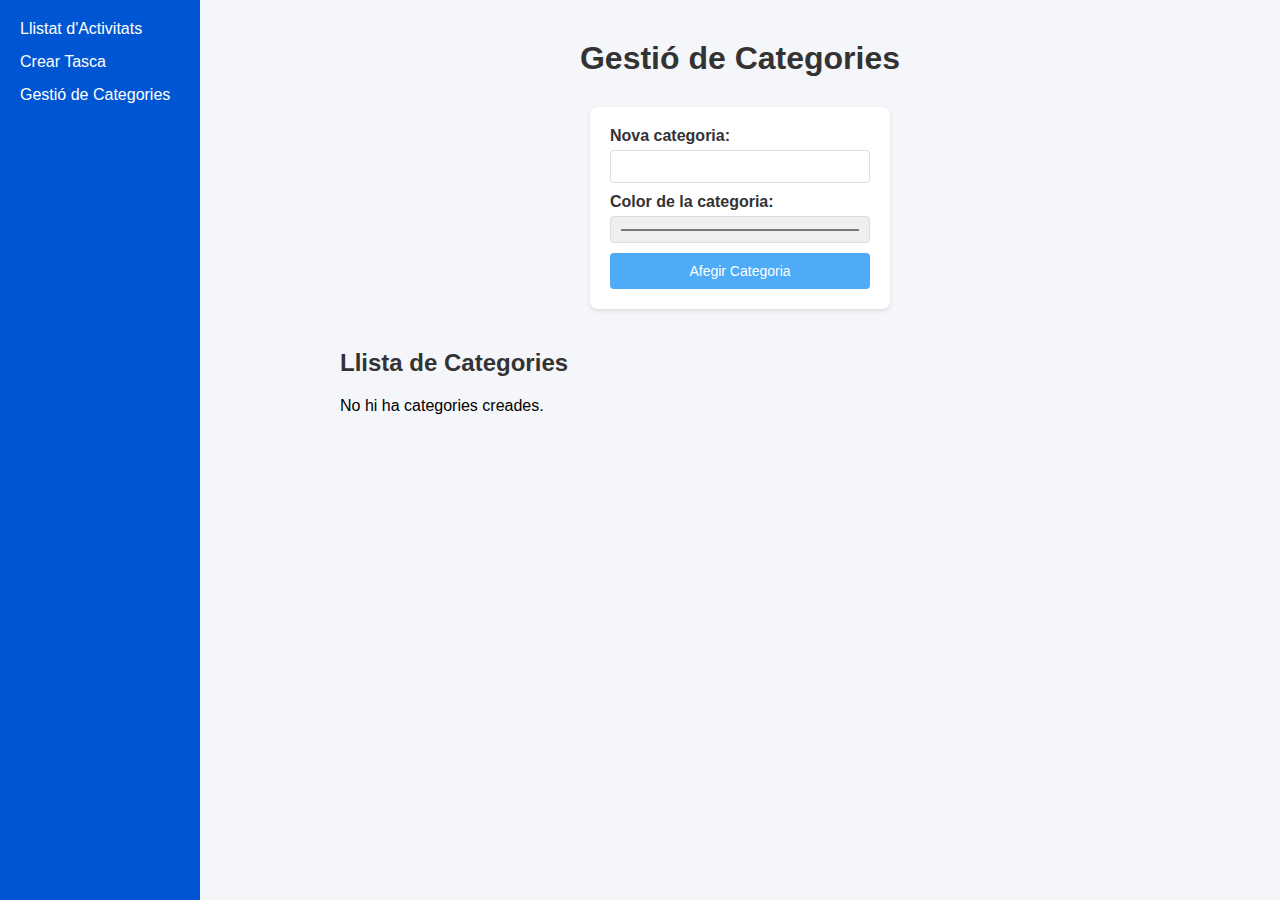
<file: categories.html>
<!DOCTYPE html>
<html lang="ca">
<head>
    <meta charset="UTF-8">
    <meta name="viewport" content="amplada=dispositiu-amplada, escala inicial=1.0">
    <title>Gestió de Categories</title>
    <link rel="stylesheet" href="css/style.css">
</head>
<body>
    <div class="contenidor">
        <nav class="menu-lateral">
            <ul>
                <li><a href="index.html">Llistat d'Activitats</a></li>
                <li><a href="crear-tasca.html">Crear Tasca</a></li>
                <li><a href="categories.html">Gestió de Categories</a></li>
            </ul>
        </nav>
        <main class="contingut-principal">
            <h1>Gestió de Categories</h1>
            <div class="formulari-contenidor">
                <form id="formulari-categoria" onsubmit="crearCategoria(event)">
                    <label for="nom-categoria">Nova categoria:</label>
                    <input type="text" id="nom-categoria" name="nom" required>
                    <label for="color-categoria">Color de la categoria:</label>
                    <input type="color" id="color-categoria" name="color" value="#ffffff" required>
                    <button type="submit">Afegir Categoria</button>
                </form>
            </div>
            <h2>Llista de Categories</h2>
            <div id="llistat-categories"></div>
        </main>
    </div>
    <script src="js/index.js"></script>
    <script>
        document.addEventListener('DOMContentLoaded', mostrarCategories);
        function crearCategoria(event) {
            event.preventDefault();
            const form = event.target;
            const nom = form.nom.value;
            const color = form.color.value;
            const categories = JSON.parse(localStorage.getItem('categories')) || [];
            if (categories.some(c => c.nom === nom)) return alert('Aquesta categoria ja existeix!');
            categories.push({ nom, color });
            localStorage.setItem('categories', JSON.stringify(categories));
            alert('Categoria creada!');
            form.reset();
            mostrarCategories();
        }
        function mostrarCategories() {
            const categories = JSON.parse(localStorage.getItem('categories')) || [];
            const llistat = document.getElementById('llistat-categories');
            llistat.innerHTML = categories.length ? categories.map((cat, i) => `
                <div class="categoria" style="background-color:${cat.color}">
                    <span>${cat.nom}</span>
                    <button class="eliminar" onclick="eliminarCategoria(${i})">Eliminar</button>
                </div>
            `).join('') : '<p>No hi ha categories creades.</p>';
        }
        window.eliminarCategoria = function(index) {
            const categories = JSON.parse(localStorage.getItem('categories')) || [];
            categories.splice(index, 1);
            localStorage.setItem('categories', JSON.stringify(categories));
            mostrarCategories();
        };
    </script>
</body>
</html>
</file>
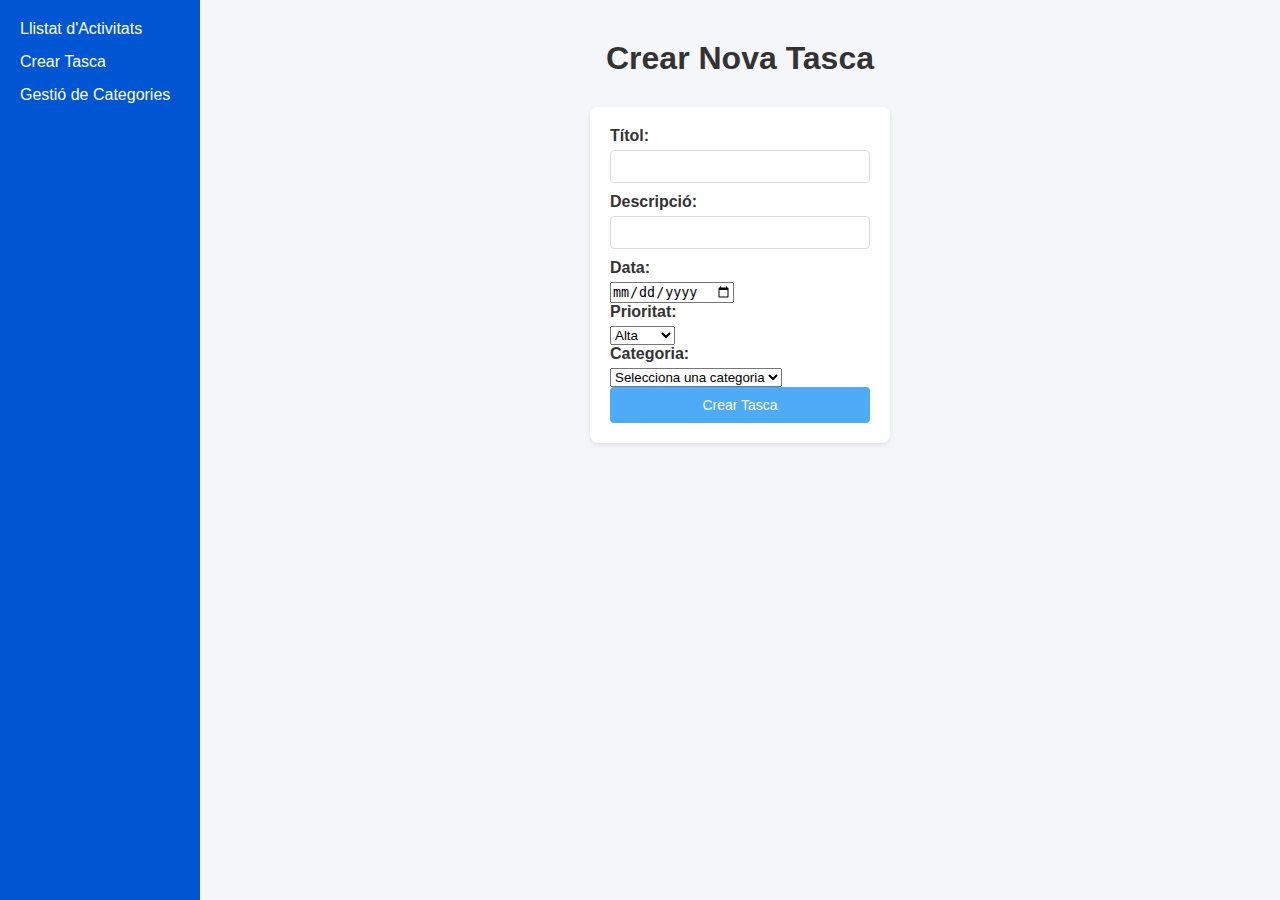
<file: crear-tasca.html>
<!DOCTYPE html>
<html lang="ca">
<head>
    <meta charset="UTF-8">
    <meta name="viewport" content="amplada=dispositiu-amplada, escala inicial=1.0">
    <title>Crear Tasca</title>
    <link rel="stylesheet" href="https://cdnjs.cloudflare.com/ajax/libs/font-awesome/6.0.0-beta3/css/all.min.css">
    <link rel="stylesheet" href="css/style.css">
</head>
<body>
    <div class="contenidor">
        <nav class="menu-lateral">
            <ul>
                <li><a href="index.html">Llistat d'Activitats</a></li>
                <li><a href="crear-tasca.html">Crear Tasca</a></li>
                <li><a href="categories.html">Gestió de Categories</a></li>
            </ul>
        </nav>
        <main class="contingut-principal">
            <h1>Crear Nova Tasca</h1>
            <div class="formulari-contenidor">
                <form id="form-tasca">
                    <label for="titol">Títol:</label>
                    <input type="text" id="titol" name="titol" required>

                    <label for="descripcio">Descripció:</label>
                    <input type="text" id="descripcio" name="descripcio" required>

                    <label for="data">Data:</label>
                    <input type="date" id="data" name="data" required>

                    <label for="prioritat">Prioritat:</label>
                    <select id="prioritat" name="prioritat" required>
                        <option value="Alta">Alta</option>
                        <option value="Mitjana">Mitjana</option>
                        <option value="Baixa">Baixa</option>
                    </select>

                    <label for="categoria">Categoria:</label>
                    <select id="categoria" name="categoria" required>
                        <option value="">Carregant...</option>
                    </select>

                    <button type="submit">Crear Tasca</button>
                </form>
            </div>
        </main>
    </div>
    <script src="js/storage.js"></script>
    <script src="js/form-tasca.js"></script>
</body>
</html>
</file>
<file: css/style.css>
* {
    margin: 0;
    padding: 0;
    box-sizing: border-box;
}

body {
    font-family: Arial, sans-serif;
    background-color: #f5f6fa;
}

.contenidor {
    display: flex;
    min-height: 100vh;
}

.menu-lateral {
    width: 200px;
    background-color: #0056d2;
    padding: 20px;
}

.menu-lateral ul {
    list-style: none;
}

.menu-lateral ul li {
    margin-bottom: 15px;
}

.menu-lateral ul li a {
    color: white;
    text-decoration: none;
    font-size: 16px;
}

.menu-lateral ul li a:hover {
    text-decoration: underline;
}

.contingut-principal {
    flex-grow: 1;
    padding: 40px;
    text-align: center;
}

.contingut-principal h1 {
    margin-bottom: 30px;
    color: #333;
}

.contingut-principal h2 {
    margin-top: 40px;
    margin-bottom: 20px;
    color: #333;
    text-align: left;
    max-width: 800px;
    margin-left: auto;
    margin-right: auto;
}

.accions {
    max-width: 800px;
    margin: 0 auto 30px auto;
    display: flex;
    align-items: center;
    gap: 10px;
}

.boton-crear-tasca {
    padding: 10px 20px;
    background-color: #0056d2;
    color: white;
    text-decoration: none;
    border-radius: 4px;
    font-size: 16px;
}

.boton-crear-tasca:hover {
    background-color: #003bb5;
}

#cercar-tasques {
    flex-grow: 1;
    padding: 10px;
    border: 1px solid #ddd;
    border-radius: 4px;
    font-size: 14px;
}

.boton-pujar {
    padding: 10px 20px;
    background-color: #f0f0f0;
    border: 1px solid #ddd;
    border-radius: 4px;
    cursor: pointer;
    font-size: 14px;
    color: #333;
}

.boton-pujar:hover {
    background-color: #e0e0e0;
}

.formulari-contenidor {
    background-color: white;
    padding: 20px;
    border-radius: 8px;
    box-shadow: 0 2px 4px rgba(0, 0, 0, 0.1);
    max-width: 300px;
    margin: 0 auto 20px auto;
    text-align: left;
}

.formulari-contenidor label {
    display: block;
    margin-bottom: 5px;
    font-weight: bold;
    color: #333;
}

.formulari-contenidor input[type="text"],
.formulari-contenidor input[type="color"] {
    width: 100%;
    padding: 8px;
    margin-bottom: 10px;
    border: 1px solid #ddd;
    border-radius: 4px;
    box-sizing: border-box;
}

.formulari-contenidor button {
    width: 100%;
    padding: 10px;
    background-color: #4dabf7;
    color: white;
    border: none;
    border-radius: 4px;
    font-size: 14px;
    cursor: pointer;
}

.formulari-contenidor button:hover {
    background-color: #339af0;
}

#llistat-activitats, #llistat-activitats-acabades, #llistat-categories {
    margin-top: 20px;
    text-align: left;
    max-width: 800px;
    margin-left: auto;
    margin-right: auto;
    display: flex;
    flex-wrap: wrap;
    gap: 15px;
}

.tasca, .categoria {
    display: flex;
    justify-content: space-between;
    align-items: center;
    background-color: white;
    padding: 10px 20px;
    border-radius: 4px;
    box-shadow: 0 1px 3px rgba(0, 0, 0, 0.1);
    min-width: 200px;
    flex-grow: 1;
}

.info-tasca {
    flex-grow: 1;
}

.info-tasca h3 {
    margin: 0;
    font-size: 1.1em;
    color: #333;
}

.info-tasca p {
    margin: 2px 0;
    font-size: 0.8em;
    color: #555;
}

.prioritat {
    display: inline-block;
    padding: 2px 6px;
    border-radius: 8px;
    font-size: 0.7em;
    color: white;
    margin-top: 5px;
}

.prioritat-Alta {
    background-color: #ff6347;
}

.prioritat-Mitjana {
    background-color: #ffa500;
}

.prioritat-Baixa {
    background-color: #32cd32;
}

.tasca button, .categoria button.eliminar {
    background: none;
    border: none;
    cursor: pointer;
    padding: 5px;
    font-size: 14px;
    color: #dc3545;
    transition: color 0.2s;
}

.tasca button.marcar-realitzada:hover {
    color: #28a745;
}

.tasca button.eliminar:hover, .categoria button.eliminar:hover {
    color: #c82333;
}

#grafic-tasques {
    width: 100%;
    height: 400px;
    margin: 20px 0;
}

.categoria {
    background-color: inherit;
    align: midel;
    color: #000;
}

.categoria button.eliminar {
    margin-left: 10px;
}
</file>
